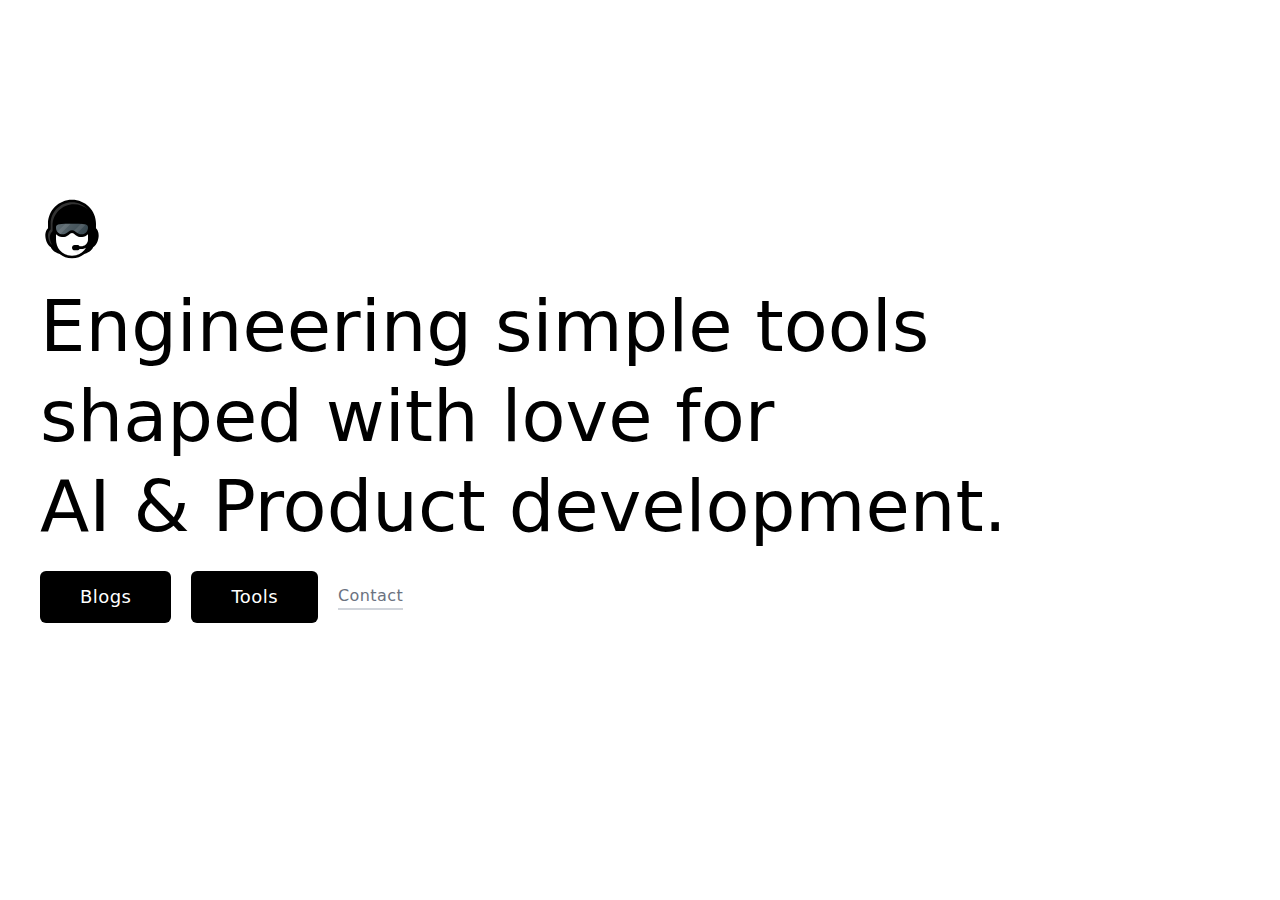
<file: index.html>
<!DOCTYPE html>
<html lang="en">
  <head>
    <meta charset="UTF-8" />
    <meta name="viewport" content="width=device-width, initial-scale=1.0" />
    <title>LoneTools - Making simple tools</title>
    <meta name="description" content="Engineering Simple Tools for AI &amp; Product Development" />
    <link href="/output.css" rel="stylesheet" />
    <link rel="icon" type="image/png" href="/favicon.png" />
    <meta property="og:title" content="LoneTools - Making Simple Tools" />
    <meta property="og:description" content="Engineering Simple Tools" />
    <meta property="og:type" content="website" />
    <meta property="og:url" content="https://lonetools.com" />
    <meta property="og:image" content="https://lonetools.com/lonetools.png" />
    <meta property="og:site_name" content="LoneTools" />
    <meta name="robots" content="index, follow" />
  </head>
  <body>
    <div class="flex flex-col justify-center min-h-screen px-5 py-32 lg:px-10 dark:bg-black">
      <div class="-mt-20">
        <div class="w-16 h-16">
          <img src="/lonetool.svg" alt="LoneTools Logo" />
        </div>
        <h1 class="mt-5 text-4xl leading-snug text-black sm:max-w-screen-md sm:text-5xl sm:leading-snug lg:max-w-screen-xl sm:pr-10 lg:leading-tight lg:text-7xl dark:text-white">
          Engineering simple tools <br />
          shaped with love for<br />
          AI &amp; Product development.
        </h1>
      </div>
      <div class="flex items-center mt-5 space-x-5">
        <a class="px-10 py-3 text-lg tracking-wide text-white bg-black rounded-md dark:bg-white dark:text-black" href="https://blogs.lonetools.com">Blogs</a>
        <a class="px-10 py-3 text-lg tracking-wide text-white bg-black rounded-md dark:bg-white dark:text-black" href="/tools">Tools</a>
        <a class="tracking-wide text-gray-500 capitalize border-b-2 border-gray-300 dark:text-gray-300" href="/contact">contact</a>
      </div>
    </div>
  </body>
</html>
</file>
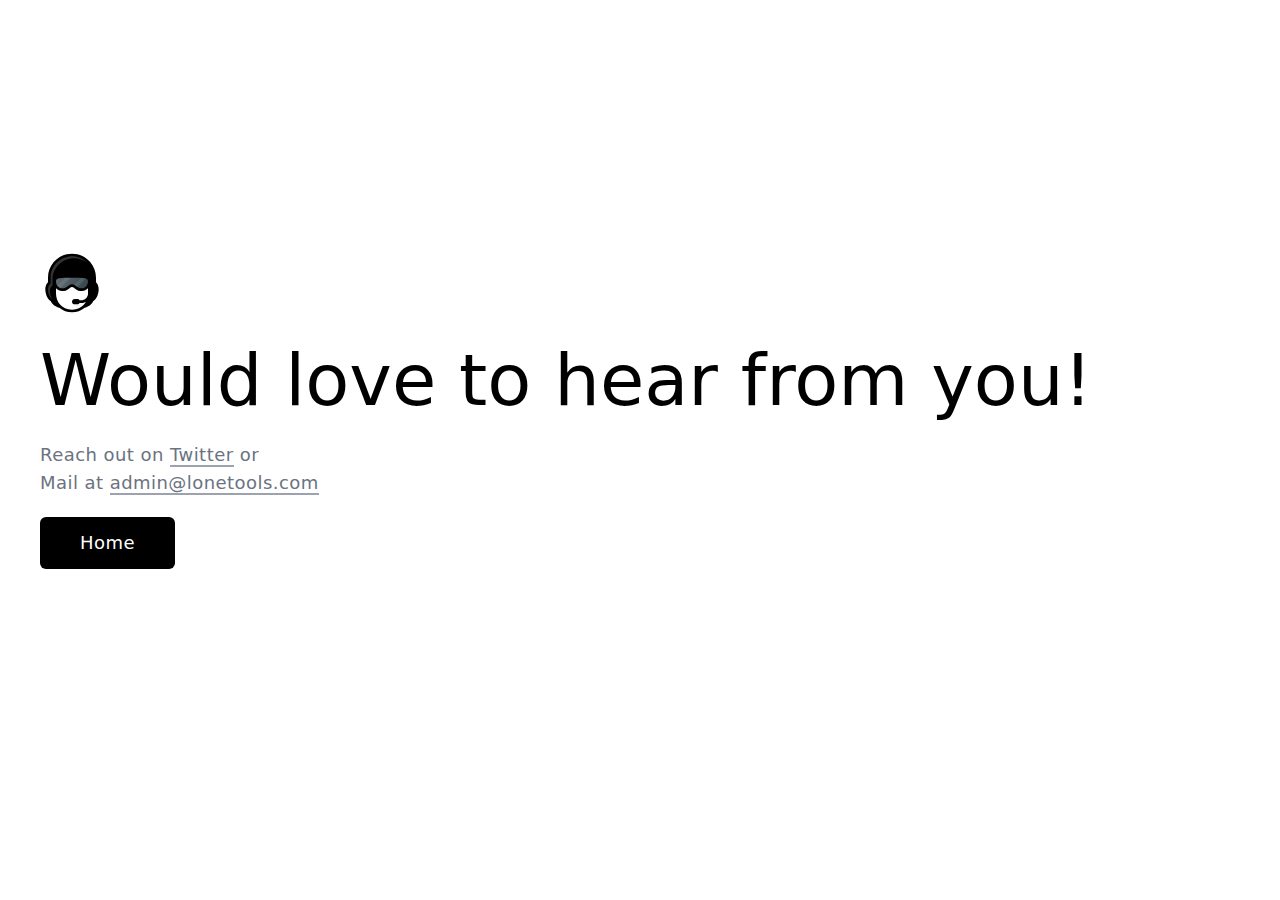
<file: contact.html>
<!DOCTYPE html>
<html>
  <head>
    <meta charset="UTF-8" />
    <meta name="viewport" content="width=device-width, initial-scale=1.0" />
    <meta name="description" content="Contact details of LoneTools" />
    <title>LoneTools - Making simple tools</title>
    <link href="/output.css" rel="stylesheet" />
    <link rel="icon" type="image/png" href="/favicon.png" />
    <link rel="canonical" href="https://lonetools.com/contact" />
    <meta property="og:title" content="LoneTools" />
    <meta
      property="og:description"
      content="Engineering Simple Tools for AI &amp; Product Development"
    />
    <meta property="og:type" content="website" />
    <meta property="og:url" content="https://lonetools.com/contact" />
    <meta property="og:image" content="https://lonetools.com/lonetool.svg" />
    <meta property="og:site_name" content="LoneTools" />
  </head>
  <body>
    <div
      class="flex flex-col justify-center min-h-screen px-5 py-32 lg:px-10 dark:bg-black"
    >
      <div class="-mt-20">
        <div class="w-16 h-16">
          <img src="/lonetool.svg" alt="Logo" />
        </div>
        <h1
          class="mt-5 text-4xl leading-snug text-black sm:max-w-screen-md sm:text-5xl sm:leading-snug lg:max-w-screen-xl sm:pr-10 lg:leading-tight lg:text-7xl dark:text-white"
        >
          Would love to hear from you!
        </h1>
      </div>
      <p class="max-w-lg mt-4 text-lg text-gray-500 dark:text-gray-400 tracking-wide">
        Reach out on
        <a
          href="https://twitter.com/lonetools"
          class="border-b-2 border-gray-400"
          >Twitter</a
        >
        or <br />
        Mail at
        <a href="mailto:admin@lonetools.com" class="border-b-2 border-gray-400">admin@lonetools.com</a
        >
      </p>
      <div class="flex items-center mt-5 space-x-5">
        <a
          class="px-10 py-3 text-lg tracking-wide text-white bg-black rounded-md dark:bg-white dark:text-black"
          href="/"
          >Home</a
        >        
      </div>
    </div>
  </body>
</html>
</file>
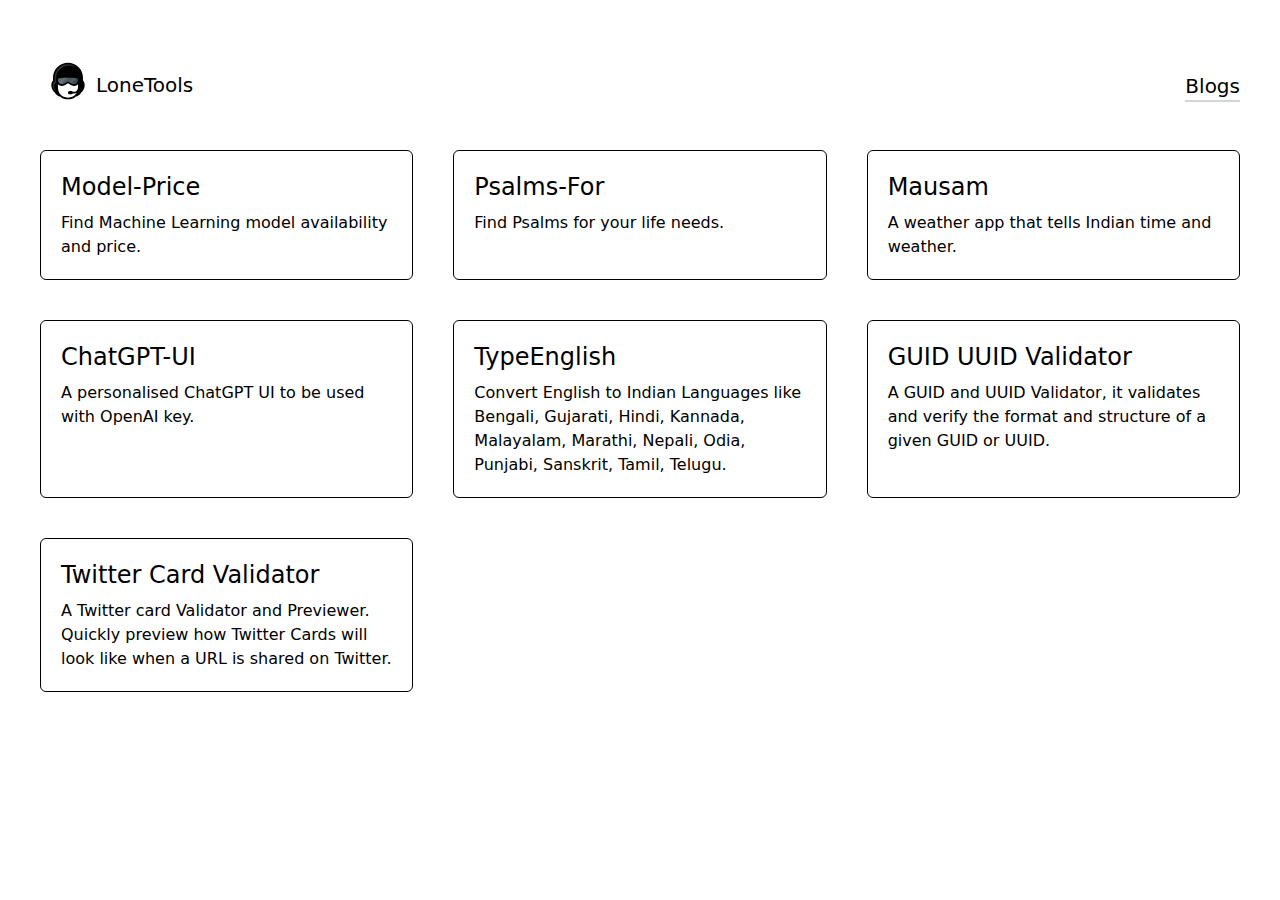
<file: tools.html>
<!DOCTYPE html>
<html>
  <head>
    <meta charset="UTF-8" />
    <meta name="viewport" content="width=device-width, initial-scale=1.0" />
    <title>LoneTools - Making simple tools</title>
    <link href="/output.css" rel="stylesheet" />
    <link rel="icon" type="image/png" href="/favicon.png" />
    <meta name="description" content="Collection of tools from LoneTools." />
    <meta property="og:title" content="LoneTools" />
    <meta
      property="og:description"
      content="Engineering Simple Tools for AI &amp; Product Development"
    />
    <meta property="og:type" content="website" />
    <meta property="og:url" content="https://lonetools.com/tools" />
    <meta property="og:image" content="https://lonetools.com/lonetool.svg" />
    <meta property="og:site_name" content="LoneTools" />
  </head>
  <body>
    <div class="flex flex-col min-h-screen px-5 py-10 lg:px-10 dark:bg-black">
      <div
        class="my-2 dark:text-white flex justify-between items-center text-xl"
      >
        <a href="https://lonetools.com" class="mt-3 ml-2 flex items-center">
          <img src="/lonetool.svg" alt="" class="h-10 w-10" />
          <h1 class="ml-2 mt-2">LoneTools</h1>
        </a>
        <a
          href="https://blogs.lonetools.com"
          class="mt-6 border-b-2 border-gray-300"
        >
          Blogs
        </a>
      </div>

      <div class="grid grid-cols-1 md:grid-cols-2 lg:grid-cols-3 gap-10 mt-10">
        <a
          href="https://model-price.lonetools.com"
          class="p-5 border border-black dark:border-gray-200 rounded-md hover:bg-gray-100 dark:hover:bg-gray-700 h-auto"
        >
          <h2 class="text-2xl dark:text-white">Model-Price</h2>
          <p class="mt-2 dark:text-white">
            Find Machine Learning model availability and price.
          </p>
        </a>

        <a
          href="https://psalms-for.lonetools.com"
          class="p-5 border border-black dark:border-gray-200 rounded-md hover:bg-gray-100 dark:hover:bg-gray-700 h-auto"
        >
          <h2 class="text-2xl dark:text-white">Psalms-For</h2>
          <p class="mt-2 dark:text-white">Find Psalms for your life needs.</p>
        </a>

        <a
          href="https://mausam.lonetools.com"
          class="p-5 border border-black dark:border-gray-200 rounded-md hover:bg-gray-100 dark:hover:bg-gray-700 h-auto"
        >
          <h2 class="text-2xl dark:text-white">Mausam</h2>
          <p class="mt-2 dark:text-white">
            A weather app that tells Indian time and weather.
          </p>
        </a>

        <a
          href="https://chatui.lonetools.com/"
          class="p-5 border border-black dark:border-gray-200 rounded-md hover:bg-gray-100 dark:hover:bg-gray-700 h-auto"
        >
          <h2 class="text-2xl dark:text-white">ChatGPT-UI</h2>
          <p class="mt-2 dark:text-white">
            A personalised ChatGPT UI to be used with OpenAI key.
          </p>
        </a>

        <a
          href="https://type-english.lonetools.com"
          class="p-5 border border-black dark:border-gray-200 rounded-md hover:bg-gray-100 dark:hover:bg-gray-700 h-auto"
        >
          <h2 class="text-2xl dark:text-white">TypeEnglish</h2>
          <p class="mt-2 dark:text-white">
            Convert English to Indian Languages like Bengali, Gujarati, Hindi,
            Kannada, Malayalam, Marathi, Nepali, Odia, Punjabi, Sanskrit, Tamil,
            Telugu.
          </p>
        </a>

        <a
          href="https://guid-validator.lonetools.com/"
          class="p-5 border border-black dark:border-gray-200 rounded-md hover:bg-gray-100 dark:hover:bg-gray-700 h-auto"
        >
          <h2 class="text-2xl dark:text-white">GUID UUID Validator</h2>
          <p class="mt-2 dark:text-white">
            A GUID and UUID Validator, it validates and verify the format and structure of a given GUID or UUID.
          </p>
        </a>

        <a
          href="https://twitter-preview.lonetools.com/"
          class="p-5 border border-black dark:border-gray-200 rounded-md hover:bg-gray-100 dark:hover:bg-gray-700 h-auto"
        >
          <h2 class="text-2xl dark:text-white">Twitter Card Validator</h2>
          <p class="mt-2 dark:text-white">
            A Twitter card Validator and Previewer. Quickly preview how Twitter Cards will look like when a URL is shared on Twitter.
          </p>
        </a>

      </div>
    </div>
  </body>
</html>
</file>
<file: output.css>
/*
! tailwindcss v3.3.3 | MIT License | https://tailwindcss.com
*/

/*
1. Prevent padding and border from affecting element width. (https://github.com/mozdevs/cssremedy/issues/4)
2. Allow adding a border to an element by just adding a border-width. (https://github.com/tailwindcss/tailwindcss/pull/116)
*/

*,
::before,
::after {
  box-sizing: border-box;
  /* 1 */
  border-width: 0;
  /* 2 */
  border-style: solid;
  /* 2 */
  border-color: #e5e7eb;
  /* 2 */
}

::before,
::after {
  --tw-content: '';
}

/*
1. Use a consistent sensible line-height in all browsers.
2. Prevent adjustments of font size after orientation changes in iOS.
3. Use a more readable tab size.
4. Use the user's configured `sans` font-family by default.
5. Use the user's configured `sans` font-feature-settings by default.
6. Use the user's configured `sans` font-variation-settings by default.
*/

html {
  line-height: 1.5;
  /* 1 */
  -webkit-text-size-adjust: 100%;
  /* 2 */
  -moz-tab-size: 4;
  /* 3 */
  -o-tab-size: 4;
     tab-size: 4;
  /* 3 */
  font-family: ui-sans-serif, system-ui, -apple-system, BlinkMacSystemFont, "Segoe UI", Roboto, "Helvetica Neue", Arial, "Noto Sans", sans-serif, "Apple Color Emoji", "Segoe UI Emoji", "Segoe UI Symbol", "Noto Color Emoji";
  /* 4 */
  font-feature-settings: normal;
  /* 5 */
  font-variation-settings: normal;
  /* 6 */
}

/*
1. Remove the margin in all browsers.
2. Inherit line-height from `html` so users can set them as a class directly on the `html` element.
*/

body {
  margin: 0;
  /* 1 */
  line-height: inherit;
  /* 2 */
}

/*
1. Add the correct height in Firefox.
2. Correct the inheritance of border color in Firefox. (https://bugzilla.mozilla.org/show_bug.cgi?id=190655)
3. Ensure horizontal rules are visible by default.
*/

hr {
  height: 0;
  /* 1 */
  color: inherit;
  /* 2 */
  border-top-width: 1px;
  /* 3 */
}

/*
Add the correct text decoration in Chrome, Edge, and Safari.
*/

abbr:where([title]) {
  -webkit-text-decoration: underline dotted;
          text-decoration: underline dotted;
}

/*
Remove the default font size and weight for headings.
*/

h1,
h2,
h3,
h4,
h5,
h6 {
  font-size: inherit;
  font-weight: inherit;
}

/*
Reset links to optimize for opt-in styling instead of opt-out.
*/

a {
  color: inherit;
  text-decoration: inherit;
}

/*
Add the correct font weight in Edge and Safari.
*/

b,
strong {
  font-weight: bolder;
}

/*
1. Use the user's configured `mono` font family by default.
2. Correct the odd `em` font sizing in all browsers.
*/

code,
kbd,
samp,
pre {
  font-family: ui-monospace, SFMono-Regular, Menlo, Monaco, Consolas, "Liberation Mono", "Courier New", monospace;
  /* 1 */
  font-size: 1em;
  /* 2 */
}

/*
Add the correct font size in all browsers.
*/

small {
  font-size: 80%;
}

/*
Prevent `sub` and `sup` elements from affecting the line height in all browsers.
*/

sub,
sup {
  font-size: 75%;
  line-height: 0;
  position: relative;
  vertical-align: baseline;
}

sub {
  bottom: -0.25em;
}

sup {
  top: -0.5em;
}

/*
1. Remove text indentation from table contents in Chrome and Safari. (https://bugs.chromium.org/p/chromium/issues/detail?id=999088, https://bugs.webkit.org/show_bug.cgi?id=201297)
2. Correct table border color inheritance in all Chrome and Safari. (https://bugs.chromium.org/p/chromium/issues/detail?id=935729, https://bugs.webkit.org/show_bug.cgi?id=195016)
3. Remove gaps between table borders by default.
*/

table {
  text-indent: 0;
  /* 1 */
  border-color: inherit;
  /* 2 */
  border-collapse: collapse;
  /* 3 */
}

/*
1. Change the font styles in all browsers.
2. Remove the margin in Firefox and Safari.
3. Remove default padding in all browsers.
*/

button,
input,
optgroup,
select,
textarea {
  font-family: inherit;
  /* 1 */
  font-feature-settings: inherit;
  /* 1 */
  font-variation-settings: inherit;
  /* 1 */
  font-size: 100%;
  /* 1 */
  font-weight: inherit;
  /* 1 */
  line-height: inherit;
  /* 1 */
  color: inherit;
  /* 1 */
  margin: 0;
  /* 2 */
  padding: 0;
  /* 3 */
}

/*
Remove the inheritance of text transform in Edge and Firefox.
*/

button,
select {
  text-transform: none;
}

/*
1. Correct the inability to style clickable types in iOS and Safari.
2. Remove default button styles.
*/

button,
[type='button'],
[type='reset'],
[type='submit'] {
  -webkit-appearance: button;
  /* 1 */
  background-color: transparent;
  /* 2 */
  background-image: none;
  /* 2 */
}

/*
Use the modern Firefox focus style for all focusable elements.
*/

:-moz-focusring {
  outline: auto;
}

/*
Remove the additional `:invalid` styles in Firefox. (https://github.com/mozilla/gecko-dev/blob/2f9eacd9d3d995c937b4251a5557d95d494c9be1/layout/style/res/forms.css#L728-L737)
*/

:-moz-ui-invalid {
  box-shadow: none;
}

/*
Add the correct vertical alignment in Chrome and Firefox.
*/

progress {
  vertical-align: baseline;
}

/*
Correct the cursor style of increment and decrement buttons in Safari.
*/

::-webkit-inner-spin-button,
::-webkit-outer-spin-button {
  height: auto;
}

/*
1. Correct the odd appearance in Chrome and Safari.
2. Correct the outline style in Safari.
*/

[type='search'] {
  -webkit-appearance: textfield;
  /* 1 */
  outline-offset: -2px;
  /* 2 */
}

/*
Remove the inner padding in Chrome and Safari on macOS.
*/

::-webkit-search-decoration {
  -webkit-appearance: none;
}

/*
1. Correct the inability to style clickable types in iOS and Safari.
2. Change font properties to `inherit` in Safari.
*/

::-webkit-file-upload-button {
  -webkit-appearance: button;
  /* 1 */
  font: inherit;
  /* 2 */
}

/*
Add the correct display in Chrome and Safari.
*/

summary {
  display: list-item;
}

/*
Removes the default spacing and border for appropriate elements.
*/

blockquote,
dl,
dd,
h1,
h2,
h3,
h4,
h5,
h6,
hr,
figure,
p,
pre {
  margin: 0;
}

fieldset {
  margin: 0;
  padding: 0;
}

legend {
  padding: 0;
}

ol,
ul,
menu {
  list-style: none;
  margin: 0;
  padding: 0;
}

/*
Reset default styling for dialogs.
*/

dialog {
  padding: 0;
}

/*
Prevent resizing textareas horizontally by default.
*/

textarea {
  resize: vertical;
}

/*
1. Reset the default placeholder opacity in Firefox. (https://github.com/tailwindlabs/tailwindcss/issues/3300)
2. Set the default placeholder color to the user's configured gray 400 color.
*/

input::-moz-placeholder, textarea::-moz-placeholder {
  opacity: 1;
  /* 1 */
  color: #9ca3af;
  /* 2 */
}

input::placeholder,
textarea::placeholder {
  opacity: 1;
  /* 1 */
  color: #9ca3af;
  /* 2 */
}

/*
Set the default cursor for buttons.
*/

button,
[role="button"] {
  cursor: pointer;
}

/*
Make sure disabled buttons don't get the pointer cursor.
*/

:disabled {
  cursor: default;
}

/*
1. Make replaced elements `display: block` by default. (https://github.com/mozdevs/cssremedy/issues/14)
2. Add `vertical-align: middle` to align replaced elements more sensibly by default. (https://github.com/jensimmons/cssremedy/issues/14#issuecomment-634934210)
   This can trigger a poorly considered lint error in some tools but is included by design.
*/

img,
svg,
video,
canvas,
audio,
iframe,
embed,
object {
  display: block;
  /* 1 */
  vertical-align: middle;
  /* 2 */
}

/*
Constrain images and videos to the parent width and preserve their intrinsic aspect ratio. (https://github.com/mozdevs/cssremedy/issues/14)
*/

img,
video {
  max-width: 100%;
  height: auto;
}

/* Make elements with the HTML hidden attribute stay hidden by default */

[hidden] {
  display: none;
}

*, ::before, ::after {
  --tw-border-spacing-x: 0;
  --tw-border-spacing-y: 0;
  --tw-translate-x: 0;
  --tw-translate-y: 0;
  --tw-rotate: 0;
  --tw-skew-x: 0;
  --tw-skew-y: 0;
  --tw-scale-x: 1;
  --tw-scale-y: 1;
  --tw-pan-x:  ;
  --tw-pan-y:  ;
  --tw-pinch-zoom:  ;
  --tw-scroll-snap-strictness: proximity;
  --tw-gradient-from-position:  ;
  --tw-gradient-via-position:  ;
  --tw-gradient-to-position:  ;
  --tw-ordinal:  ;
  --tw-slashed-zero:  ;
  --tw-numeric-figure:  ;
  --tw-numeric-spacing:  ;
  --tw-numeric-fraction:  ;
  --tw-ring-inset:  ;
  --tw-ring-offset-width: 0px;
  --tw-ring-offset-color: #fff;
  --tw-ring-color: rgb(59 130 246 / 0.5);
  --tw-ring-offset-shadow: 0 0 #0000;
  --tw-ring-shadow: 0 0 #0000;
  --tw-shadow: 0 0 #0000;
  --tw-shadow-colored: 0 0 #0000;
  --tw-blur:  ;
  --tw-brightness:  ;
  --tw-contrast:  ;
  --tw-grayscale:  ;
  --tw-hue-rotate:  ;
  --tw-invert:  ;
  --tw-saturate:  ;
  --tw-sepia:  ;
  --tw-drop-shadow:  ;
  --tw-backdrop-blur:  ;
  --tw-backdrop-brightness:  ;
  --tw-backdrop-contrast:  ;
  --tw-backdrop-grayscale:  ;
  --tw-backdrop-hue-rotate:  ;
  --tw-backdrop-invert:  ;
  --tw-backdrop-opacity:  ;
  --tw-backdrop-saturate:  ;
  --tw-backdrop-sepia:  ;
}

::backdrop {
  --tw-border-spacing-x: 0;
  --tw-border-spacing-y: 0;
  --tw-translate-x: 0;
  --tw-translate-y: 0;
  --tw-rotate: 0;
  --tw-skew-x: 0;
  --tw-skew-y: 0;
  --tw-scale-x: 1;
  --tw-scale-y: 1;
  --tw-pan-x:  ;
  --tw-pan-y:  ;
  --tw-pinch-zoom:  ;
  --tw-scroll-snap-strictness: proximity;
  --tw-gradient-from-position:  ;
  --tw-gradient-via-position:  ;
  --tw-gradient-to-position:  ;
  --tw-ordinal:  ;
  --tw-slashed-zero:  ;
  --tw-numeric-figure:  ;
  --tw-numeric-spacing:  ;
  --tw-numeric-fraction:  ;
  --tw-ring-inset:  ;
  --tw-ring-offset-width: 0px;
  --tw-ring-offset-color: #fff;
  --tw-ring-color: rgb(59 130 246 / 0.5);
  --tw-ring-offset-shadow: 0 0 #0000;
  --tw-ring-shadow: 0 0 #0000;
  --tw-shadow: 0 0 #0000;
  --tw-shadow-colored: 0 0 #0000;
  --tw-blur:  ;
  --tw-brightness:  ;
  --tw-contrast:  ;
  --tw-grayscale:  ;
  --tw-hue-rotate:  ;
  --tw-invert:  ;
  --tw-saturate:  ;
  --tw-sepia:  ;
  --tw-drop-shadow:  ;
  --tw-backdrop-blur:  ;
  --tw-backdrop-brightness:  ;
  --tw-backdrop-contrast:  ;
  --tw-backdrop-grayscale:  ;
  --tw-backdrop-hue-rotate:  ;
  --tw-backdrop-invert:  ;
  --tw-backdrop-opacity:  ;
  --tw-backdrop-saturate:  ;
  --tw-backdrop-sepia:  ;
}

.my-2 {
  margin-top: 0.5rem;
  margin-bottom: 0.5rem;
}

.-mt-20 {
  margin-top: -5rem;
}

.ml-2 {
  margin-left: 0.5rem;
}

.mt-10 {
  margin-top: 2.5rem;
}

.mt-2 {
  margin-top: 0.5rem;
}

.mt-3 {
  margin-top: 0.75rem;
}

.mt-4 {
  margin-top: 1rem;
}

.mt-5 {
  margin-top: 1.25rem;
}

.mt-6 {
  margin-top: 1.5rem;
}

.flex {
  display: flex;
}

.grid {
  display: grid;
}

.h-10 {
  height: 2.5rem;
}

.h-16 {
  height: 4rem;
}

.h-32 {
  height: 8rem;
}

.min-h-screen {
  min-height: 100vh;
}

.w-10 {
  width: 2.5rem;
}

.w-16 {
  width: 4rem;
}

.max-w-lg {
  max-width: 32rem;
}

.grid-cols-1 {
  grid-template-columns: repeat(1, minmax(0, 1fr));
}

.flex-col {
  flex-direction: column;
}

.items-center {
  align-items: center;
}

.justify-center {
  justify-content: center;
}

.justify-between {
  justify-content: space-between;
}

.gap-10 {
  gap: 2.5rem;
}

.space-x-5 > :not([hidden]) ~ :not([hidden]) {
  --tw-space-x-reverse: 0;
  margin-right: calc(1.25rem * var(--tw-space-x-reverse));
  margin-left: calc(1.25rem * calc(1 - var(--tw-space-x-reverse)));
}

.rounded-md {
  border-radius: 0.375rem;
}

.border {
  border-width: 1px;
}

.border-b-2 {
  border-bottom-width: 2px;
}

.border-black {
  --tw-border-opacity: 1;
  border-color: rgb(0 0 0 / var(--tw-border-opacity));
}

.border-gray-300 {
  --tw-border-opacity: 1;
  border-color: rgb(209 213 219 / var(--tw-border-opacity));
}

.border-gray-400 {
  --tw-border-opacity: 1;
  border-color: rgb(156 163 175 / var(--tw-border-opacity));
}

.bg-black {
  --tw-bg-opacity: 1;
  background-color: rgb(0 0 0 / var(--tw-bg-opacity));
}

.p-5 {
  padding: 1.25rem;
}

.px-10 {
  padding-left: 2.5rem;
  padding-right: 2.5rem;
}

.px-5 {
  padding-left: 1.25rem;
  padding-right: 1.25rem;
}

.py-10 {
  padding-top: 2.5rem;
  padding-bottom: 2.5rem;
}

.py-3 {
  padding-top: 0.75rem;
  padding-bottom: 0.75rem;
}

.py-32 {
  padding-top: 8rem;
  padding-bottom: 8rem;
}

.text-2xl {
  font-size: 1.5rem;
  line-height: 2rem;
}

.text-4xl {
  font-size: 2.25rem;
  line-height: 2.5rem;
}

.text-lg {
  font-size: 1.125rem;
  line-height: 1.75rem;
}

.text-xl {
  font-size: 1.25rem;
  line-height: 1.75rem;
}

.capitalize {
  text-transform: capitalize;
}

.leading-snug {
  line-height: 1.375;
}

.tracking-wide {
  letter-spacing: 0.025em;
}

.text-black {
  --tw-text-opacity: 1;
  color: rgb(0 0 0 / var(--tw-text-opacity));
}

.text-gray-500 {
  --tw-text-opacity: 1;
  color: rgb(107 114 128 / var(--tw-text-opacity));
}

.text-white {
  --tw-text-opacity: 1;
  color: rgb(255 255 255 / var(--tw-text-opacity));
}

.hover\:bg-gray-100:hover {
  --tw-bg-opacity: 1;
  background-color: rgb(243 244 246 / var(--tw-bg-opacity));
}

@media (prefers-color-scheme: dark) {
  .dark\:border-gray-200 {
    --tw-border-opacity: 1;
    border-color: rgb(229 231 235 / var(--tw-border-opacity));
  }

  .dark\:bg-black {
    --tw-bg-opacity: 1;
    background-color: rgb(0 0 0 / var(--tw-bg-opacity));
  }

  .dark\:bg-white {
    --tw-bg-opacity: 1;
    background-color: rgb(255 255 255 / var(--tw-bg-opacity));
  }

  .dark\:text-black {
    --tw-text-opacity: 1;
    color: rgb(0 0 0 / var(--tw-text-opacity));
  }

  .dark\:text-gray-300 {
    --tw-text-opacity: 1;
    color: rgb(209 213 219 / var(--tw-text-opacity));
  }

  .dark\:text-gray-400 {
    --tw-text-opacity: 1;
    color: rgb(156 163 175 / var(--tw-text-opacity));
  }

  .dark\:text-white {
    --tw-text-opacity: 1;
    color: rgb(255 255 255 / var(--tw-text-opacity));
  }

  .dark\:hover\:bg-gray-700:hover {
    --tw-bg-opacity: 1;
    background-color: rgb(55 65 81 / var(--tw-bg-opacity));
  }
}

@media (min-width: 640px) {
  .sm\:max-w-screen-md {
    max-width: 768px;
  }

  .sm\:pr-10 {
    padding-right: 2.5rem;
  }

  .sm\:text-5xl {
    font-size: 3rem;
    line-height: 1;
  }

  .sm\:leading-snug {
    line-height: 1.375;
  }
}

@media (min-width: 768px) {
  .md\:grid-cols-2 {
    grid-template-columns: repeat(2, minmax(0, 1fr));
  }
}

@media (min-width: 1024px) {
  .lg\:max-w-screen-xl {
    max-width: 1280px;
  }

  .lg\:grid-cols-3 {
    grid-template-columns: repeat(3, minmax(0, 1fr));
  }

  .lg\:px-10 {
    padding-left: 2.5rem;
    padding-right: 2.5rem;
  }

  .lg\:text-7xl {
    font-size: 4.5rem;
    line-height: 1;
  }

  .lg\:leading-tight {
    line-height: 1.25;
  }
}
</file>
